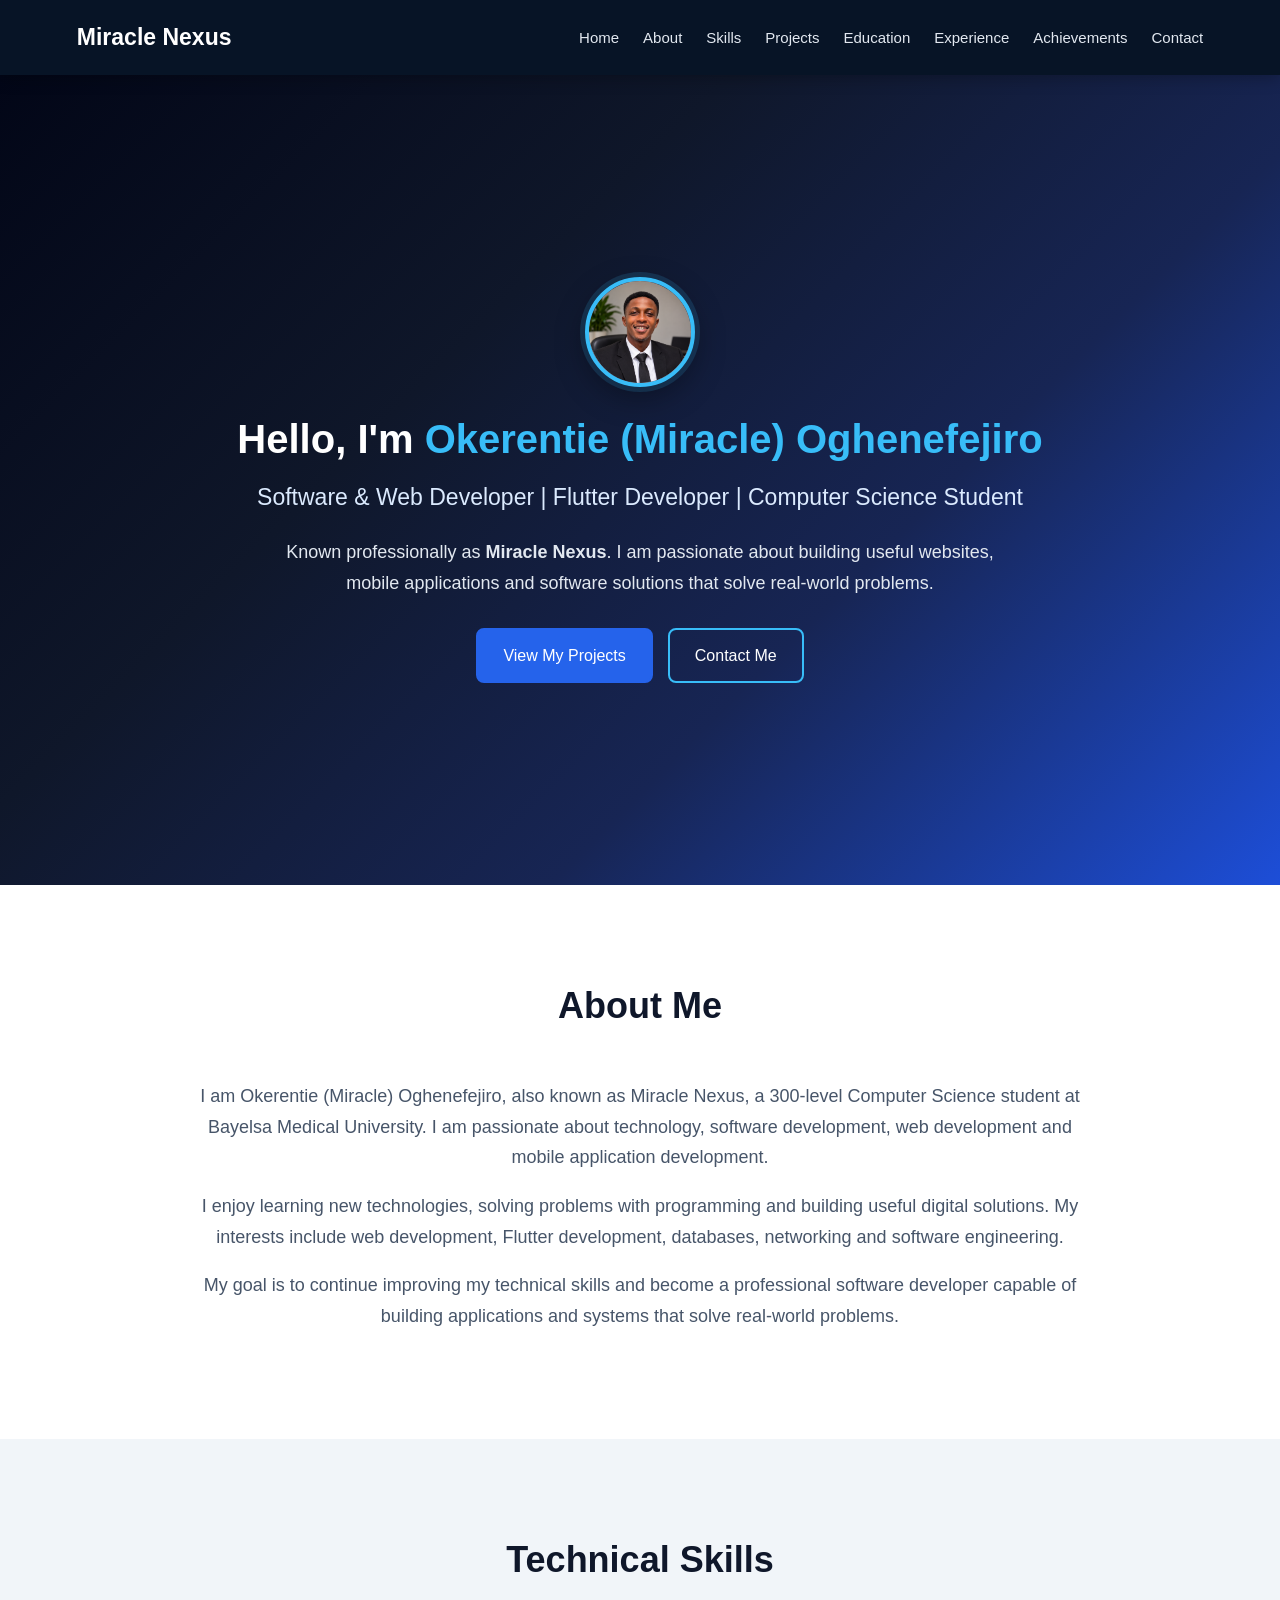
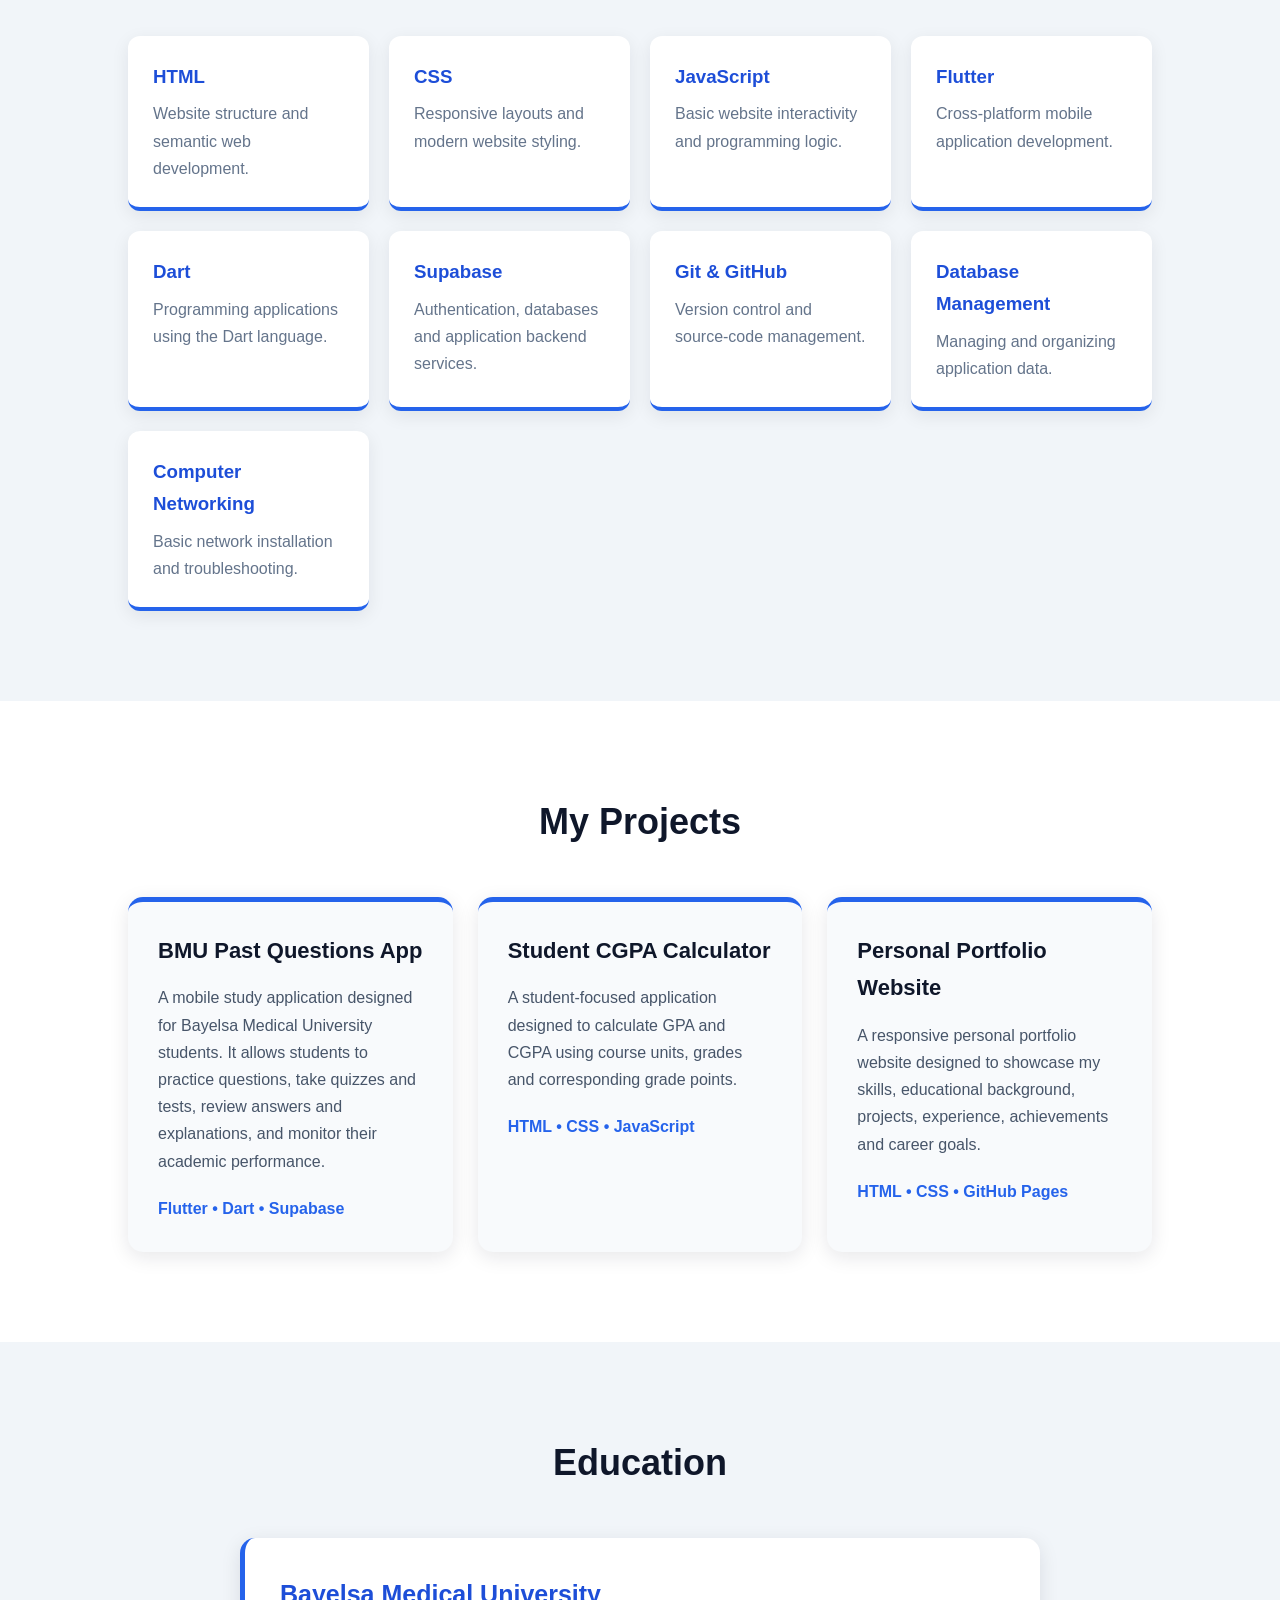
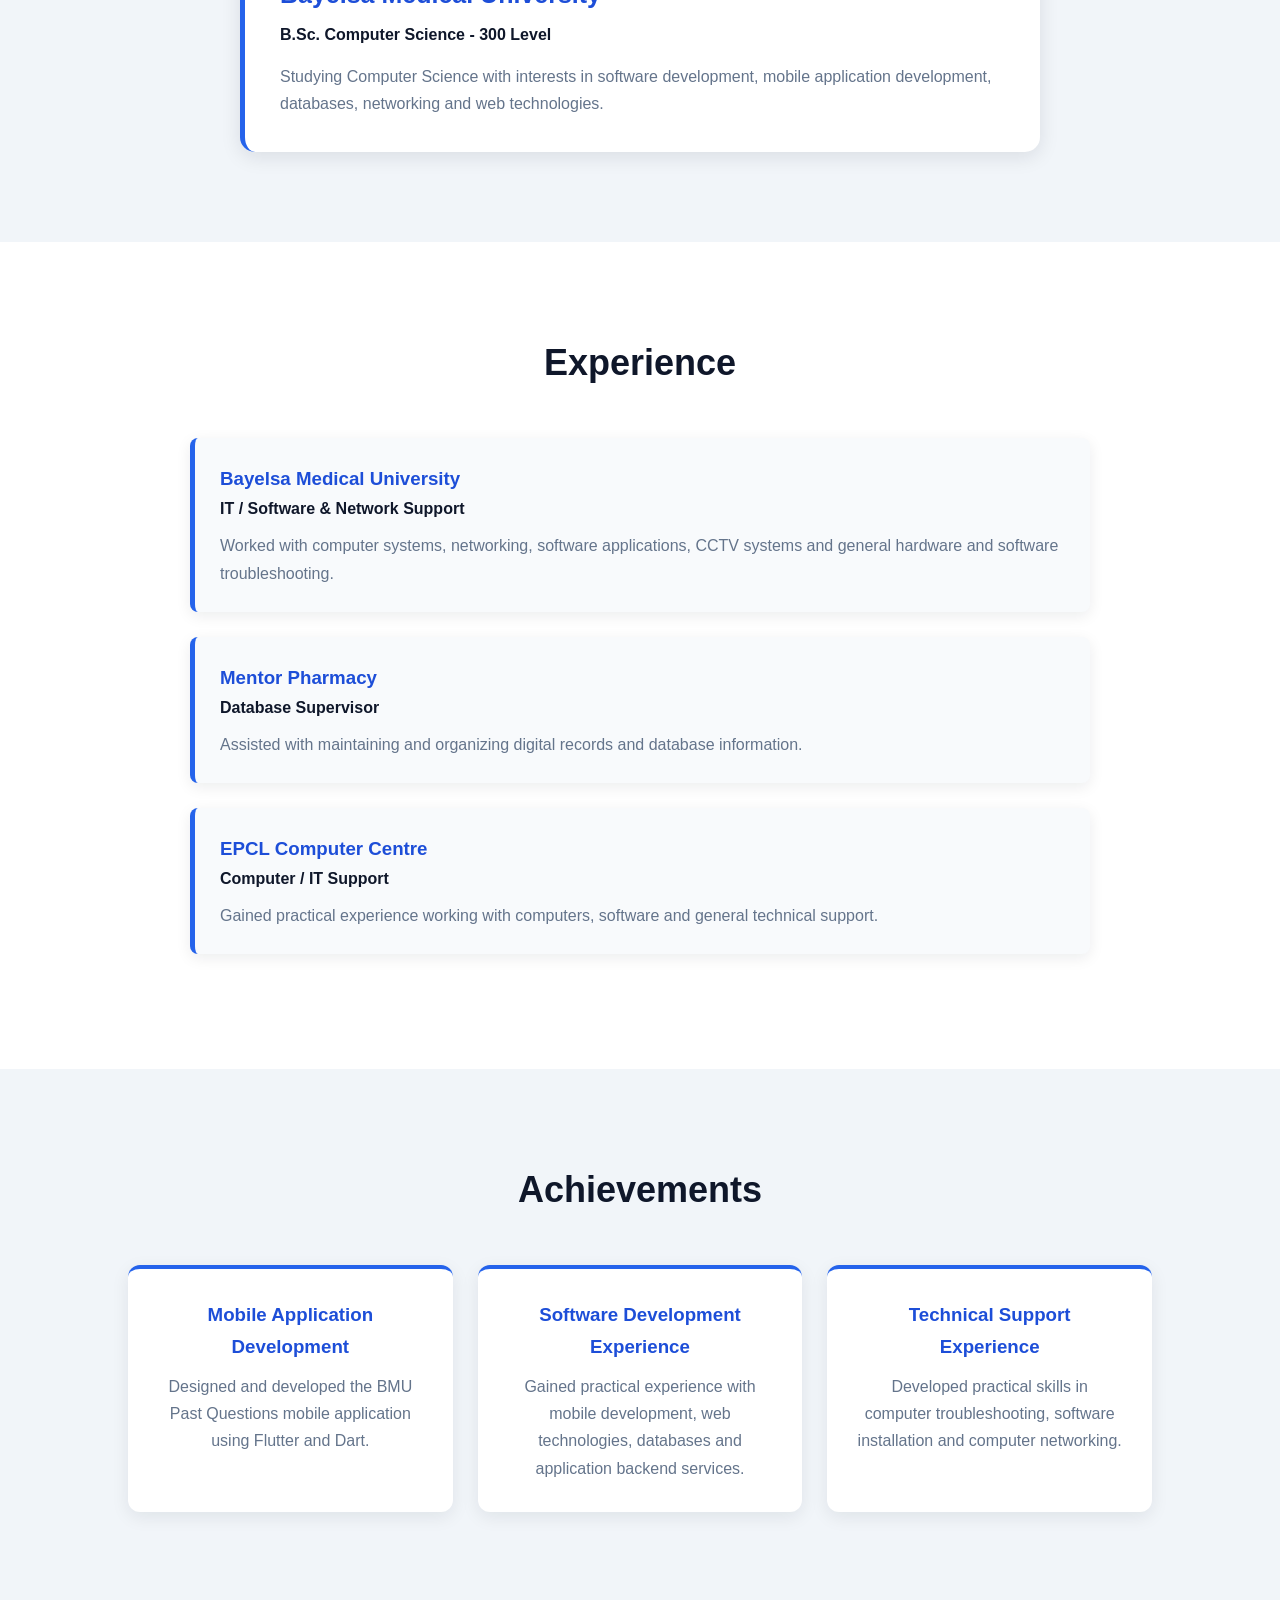
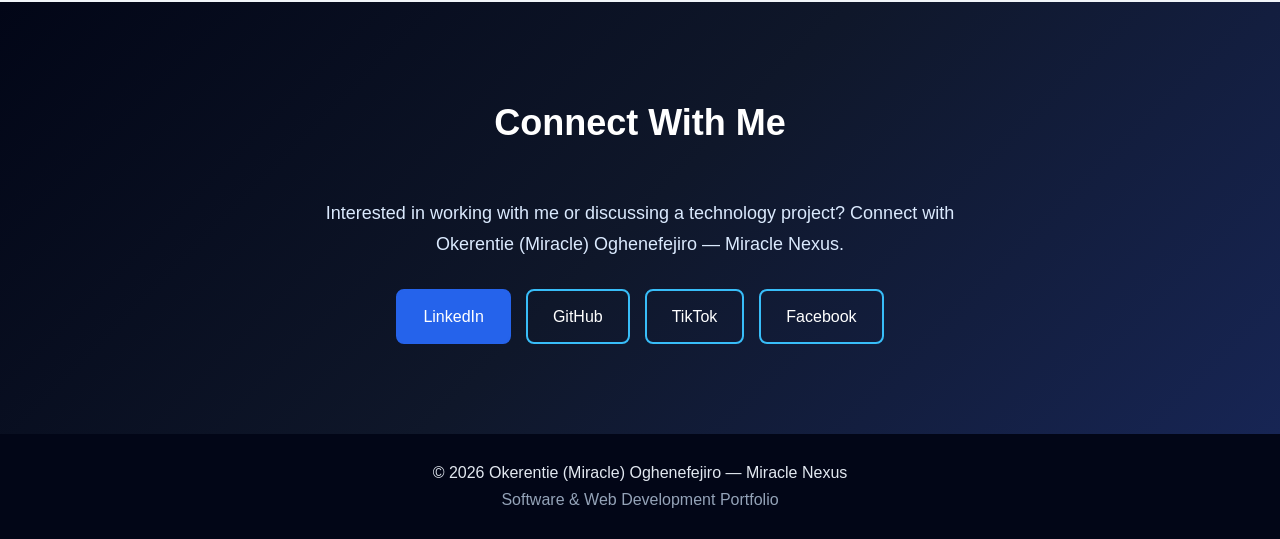
<file: index.html>
<!DOCTYPE html>
<html lang="en">
<head>
    <meta charset="UTF-8">
    <meta name="viewport" content="width=device-width, initial-scale=1.0">
    <title>Okerentie (Miracle) Oghenefejiro | Miracle Nexus | Software Developer</title>
    <meta name="description" content="Official portfolio of Okerentie (Miracle) Oghenefejiro, also known as Miracle Nexus — a Computer Science student, Software & Web Developer and Flutter Developer.">
    <meta name="keywords" content="Okerentie Miracle Oghenefejiro, Okerentie Oghenefejiro, Miracle Nexus, Flutter Developer, Software Developer, Web Developer, Computer Science, Nigeria">
    <meta name="author" content="Okerentie (Miracle) Oghenefejiro">
    <meta name="robots" content="index, follow">
    <link rel="canonical" href="https://okerentiemiracle17-sketch.github.io/personal-portfolio/">

    <meta property="og:type" content="website">
    <meta property="og:title" content="Okerentie (Miracle) Oghenefejiro | Miracle Nexus">
    <meta property="og:description" content="Software & Web Developer, Flutter Developer and Computer Science student. Explore my projects, skills and professional portfolio.">
    <meta property="og:url" content="https://okerentiemiracle17-sketch.github.io/personal-portfolio/">
    <meta property="og:image" content="https://okerentiemiracle17-sketch.github.io/personal-portfolio/profile.png">

    <meta name="twitter:card" content="summary_large_image">
    <meta name="twitter:title" content="Okerentie (Miracle) Oghenefejiro | Miracle Nexus">
    <meta name="twitter:description" content="Software & Web Developer, Flutter Developer and Computer Science student.">
    <meta name="twitter:image" content="https://okerentiemiracle17-sketch.github.io/personal-portfolio/profile.png">

    <script type="application/ld+json">
    {
      "@context": "https://schema.org",
      "@type": "Person",
      "name": "Okerentie Miracle Oghenefejiro",
      "alternateName": ["Okerentie (Miracle) Oghenefejiro", "Miracle Nexus"],
      "url": "https://okerentiemiracle17-sketch.github.io/personal-portfolio/",
      "image": "https://okerentiemiracle17-sketch.github.io/personal-portfolio/profile.png",
      "jobTitle": ["Software Developer", "Web Developer", "Flutter Developer"],
      "description": "Computer Science student, Software & Web Developer and Flutter Developer known professionally as Miracle Nexus.",
      "sameAs": [
        "https://github.com/okerentiemiracle17-sketch",
        "https://www.linkedin.com/in/okerentie-oghenefejiro-567b3b237/",
        "https://www.tiktok.com/@miraclenexux1",
        "https://www.facebook.com/people/Okerentie-Oghenefejiro-Miracle/61588986007541/"
      ],
      "alumniOf": {
        "@type": "CollegeOrUniversity",
        "name": "Bayelsa Medical University"
      }
    }
    </script>

    <link rel="stylesheet" href="style.css">
</head>
<body>
<header>
    <nav class="navbar">
        <div class="logo">Miracle Nexus</div>
        <ul class="nav-links">
            <li><a href="#home">Home</a></li><li><a href="#about">About</a></li><li><a href="#skills">Skills</a></li><li><a href="#projects">Projects</a></li><li><a href="#education">Education</a></li><li><a href="#experience">Experience</a></li><li><a href="#achievements">Achievements</a></li><li><a href="#contact">Contact</a></li>
        </ul>
    </nav>
</header>
<main>
<section id="home" class="hero"><div class="hero-content">
<img src="profile.png" alt="Okerentie Miracle Oghenefejiro - Miracle Nexus" class="profile-image">
<h1>Hello, I'm <span>Okerentie (Miracle) Oghenefejiro</span></h1>
<h2>Software & Web Developer | Flutter Developer | Computer Science Student</h2>
<p>Known professionally as <strong>Miracle Nexus</strong>. I am passionate about building useful websites, mobile applications and software solutions that solve real-world problems.</p>
<div class="hero-buttons"><a href="#projects" class="btn">View My Projects</a><a href="#contact" class="btn btn-outline">Contact Me</a></div>
</div></section>
<section id="about"><h2 class="section-title">About Me</h2><div class="about-content">
<p>I am Okerentie (Miracle) Oghenefejiro, also known as Miracle Nexus, a 300-level Computer Science student at Bayelsa Medical University. I am passionate about technology, software development, web development and mobile application development.</p>
<p>I enjoy learning new technologies, solving problems with programming and building useful digital solutions. My interests include web development, Flutter development, databases, networking and software engineering.</p>
<p>My goal is to continue improving my technical skills and become a professional software developer capable of building applications and systems that solve real-world problems.</p>
</div></section>
<section id="skills"><h2 class="section-title">Technical Skills</h2><div class="skills-container">
<div class="skill-card"><h3>HTML</h3><p>Website structure and semantic web development.</p></div><div class="skill-card"><h3>CSS</h3><p>Responsive layouts and modern website styling.</p></div><div class="skill-card"><h3>JavaScript</h3><p>Basic website interactivity and programming logic.</p></div><div class="skill-card"><h3>Flutter</h3><p>Cross-platform mobile application development.</p></div><div class="skill-card"><h3>Dart</h3><p>Programming applications using the Dart language.</p></div><div class="skill-card"><h3>Supabase</h3><p>Authentication, databases and application backend services.</p></div><div class="skill-card"><h3>Git & GitHub</h3><p>Version control and source-code management.</p></div><div class="skill-card"><h3>Database Management</h3><p>Managing and organizing application data.</p></div><div class="skill-card"><h3>Computer Networking</h3><p>Basic network installation and troubleshooting.</p></div>
</div></section>
<section id="projects"><h2 class="section-title">My Projects</h2><div class="projects-container">
<div class="project-card"><h3>BMU Past Questions App</h3><p>A mobile study application designed for Bayelsa Medical University students. It allows students to practice questions, take quizzes and tests, review answers and explanations, and monitor their academic performance.</p><p class="technology">Flutter • Dart • Supabase</p></div>
<div class="project-card"><h3>Student CGPA Calculator</h3><p>A student-focused application designed to calculate GPA and CGPA using course units, grades and corresponding grade points.</p><p class="technology">HTML • CSS • JavaScript</p></div>
<div class="project-card"><h3>Personal Portfolio Website</h3><p>A responsive personal portfolio website designed to showcase my skills, educational background, projects, experience, achievements and career goals.</p><p class="technology">HTML • CSS • GitHub Pages</p></div>
</div></section>
<section id="education"><h2 class="section-title">Education</h2><div class="info-card"><h3>Bayelsa Medical University</h3><h4>B.Sc. Computer Science - 300 Level</h4><p>Studying Computer Science with interests in software development, mobile application development, databases, networking and web technologies.</p></div></section>
<section id="experience"><h2 class="section-title">Experience</h2><div class="timeline">
<div class="experience-card"><h3>Bayelsa Medical University</h3><h4>IT / Software & Network Support</h4><p>Worked with computer systems, networking, software applications, CCTV systems and general hardware and software troubleshooting.</p></div>
<div class="experience-card"><h3>Mentor Pharmacy</h3><h4>Database Supervisor</h4><p>Assisted with maintaining and organizing digital records and database information.</p></div>
<div class="experience-card"><h3>EPCL Computer Centre</h3><h4>Computer / IT Support</h4><p>Gained practical experience working with computers, software and general technical support.</p></div>
</div></section>
<section id="achievements"><h2 class="section-title">Achievements</h2><div class="achievements-container">
<div class="achievement-card"><h3>Mobile Application Development</h3><p>Designed and developed the BMU Past Questions mobile application using Flutter and Dart.</p></div><div class="achievement-card"><h3>Software Development Experience</h3><p>Gained practical experience with mobile development, web technologies, databases and application backend services.</p></div><div class="achievement-card"><h3>Technical Support Experience</h3><p>Developed practical skills in computer troubleshooting, software installation and computer networking.</p></div>
</div></section>
<section id="contact"><h2 class="section-title">Connect With Me</h2><div class="contact-container"><p>Interested in working with me or discussing a technology project? Connect with Okerentie (Miracle) Oghenefejiro — Miracle Nexus.</p><div class="contact-links">
<a href="https://www.linkedin.com/in/okerentie-oghenefejiro-567b3b237/" target="_blank" rel="noopener noreferrer" class="btn">LinkedIn</a>
<a href="https://github.com/okerentiemiracle17-sketch" target="_blank" rel="noopener noreferrer" class="btn btn-outline">GitHub</a>
<a href="https://www.tiktok.com/@miraclenexux1" target="_blank" rel="noopener noreferrer" class="btn btn-outline">TikTok</a>
<a href="https://www.facebook.com/people/Okerentie-Oghenefejiro-Miracle/61588986007541/" target="_blank" rel="noopener noreferrer" class="btn btn-outline">Facebook</a>
</div></div></section>
</main>
<footer><p>&copy; 2026 Okerentie (Miracle) Oghenefejiro — Miracle Nexus</p><p>Software & Web Development Portfolio</p></footer>
</body>
</html>
</file>
<file: style.css>
/* ==============================
   GENERAL SETTINGS
============================== */

* {
    margin: 0;
    padding: 0;
    box-sizing: border-box;
    scroll-behavior: smooth;
}

body {
    font-family: Arial, Helvetica, sans-serif;
    background-color: #f4f7fb;
    color: #1e293b;
    line-height: 1.7;
}

section {
    padding: 90px 10%;
}

.section-title {
    text-align: center;
    font-size: 36px;
    margin-bottom: 45px;
    color: #0f172a;
}


/* ==============================
   HEADER / NAVIGATION
============================== */

header {
    background-color: #071426;
    position: sticky;
    top: 0;
    z-index: 1000;

    box-shadow:
        0 3px 15px rgba(0, 0, 0, 0.25);
}

.navbar {
    max-width: 1300px;
    margin: auto;
    min-height: 75px;

    display: flex;
    align-items: center;
    justify-content: space-between;

    padding: 0 6%;
}

.logo {
    color: #ffffff;
    font-size: 23px;
    font-weight: bold;
}

.nav-links {
    list-style: none;
    display: flex;
    gap: 24px;
}

.nav-links a {
    text-decoration: none;
    color: #e2e8f0;
    font-size: 15px;
    transition: 0.3s;
}

.nav-links a:hover {
    color: #38bdf8;
}


/* ==============================
   HERO / HOME
============================== */

.hero {
    min-height: 90vh;

    display: flex;
    justify-content: center;
    align-items: center;

    text-align: center;

    background:
        linear-gradient(
            135deg,
            #020617 0%,
            #0f172a 35%,
            #172554 65%,
            #1d4ed8 100%
        );

    color: white;
}

.hero-content {
    width: 100%;
    max-width: 1150px;
    margin: auto;
}


/* PROFILE IMAGE */

.profile-image {
    width: 110px;
    height: 110px;

    object-fit: cover;

    border-radius: 50%;

    border: 4px solid #38bdf8;

    margin-bottom: 20px;

    box-shadow:
        0 0 0 5px rgba(56, 189, 248, 0.15),
        0 10px 30px rgba(0, 0, 0, 0.35);

    transition: 0.3s;
}

.profile-image:hover {
    transform: scale(1.06);
}


/* HERO TEXT */

.hero h1 {
    font-size: 40px;
    margin-bottom: 15px;
    line-height: 1.2;
    white-space: nowrap;
}

.hero h1 span {
    color: #38bdf8;
}

.hero h2 {
    font-size: 23px;
    font-weight: normal;
    color: #dbeafe;
    margin-bottom: 20px;
}

.hero p {
    font-size: 18px;
    max-width: 760px;
    margin: 0 auto 30px;
    color: #e2e8f0;
}

.hero-buttons {
    display: flex;
    gap: 15px;
    justify-content: center;
    flex-wrap: wrap;
}


/* ==============================
   BUTTONS
============================== */

.btn {
    display: inline-block;

    background-color: #2563eb;
    color: white;

    padding: 12px 25px;

    border-radius: 8px;

    text-decoration: none;

    border: 2px solid #2563eb;

    transition: 0.3s;
}

.btn:hover {
    background-color: #1d4ed8;
    border-color: #1d4ed8;

    transform: translateY(-3px);

    box-shadow:
        0 7px 20px rgba(37, 99, 235, 0.35);
}

.btn-outline {
    background-color: transparent;
    color: #2563eb;
    border: 2px solid #2563eb;
}

.hero .btn-outline {
    color: white;
    border-color: #38bdf8;
}

.hero .btn-outline:hover {
    background-color: #38bdf8;
    color: #071426;
}

.btn-outline:hover {
    background-color: #2563eb;
    color: white;
}


/* ==============================
   ABOUT
============================== */

#about {
    background-color: #ffffff;
}

.about-content {
    max-width: 900px;
    margin: auto;

    text-align: center;

    font-size: 18px;
    color: #475569;
}

.about-content p {
    margin-bottom: 18px;
}


/* ==============================
   SKILLS
============================== */

#skills {
    background-color: #f1f5f9;
}

.skills-container {
    display: grid;

    grid-template-columns:
        repeat(auto-fit, minmax(220px, 1fr));

    gap: 20px;
}

.skill-card {
    background-color: white;

    padding: 25px;

    border-radius: 12px;

    border-bottom: 4px solid #2563eb;

    box-shadow:
        0 5px 18px rgba(15, 23, 42, 0.08);

    transition: 0.3s;
}

.skill-card:hover {
    transform: translateY(-6px);

    box-shadow:
        0 10px 25px rgba(37, 99, 235, 0.15);
}

.skill-card h3 {
    color: #1d4ed8;
    margin-bottom: 8px;
}

.skill-card p {
    color: #64748b;
}


/* ==============================
   PROJECTS
============================== */

#projects {
    background-color: white;
}

.projects-container {
    display: grid;

    grid-template-columns:
        repeat(auto-fit, minmax(280px, 1fr));

    gap: 25px;
}

.project-card {
    background-color: #f8fafc;

    padding: 30px;

    border-radius: 15px;

    border-top: 5px solid #2563eb;

    box-shadow:
        0 5px 20px rgba(15, 23, 42, 0.10);

    transition: 0.3s;
}

.project-card:hover {
    transform: translateY(-7px);

    box-shadow:
        0 12px 30px rgba(37, 99, 235, 0.15);
}

.project-card h3 {
    font-size: 22px;
    margin-bottom: 15px;

    color: #0f172a;
}

.project-card p {
    color: #475569;
}

.technology {
    margin-top: 20px;

    font-weight: bold;

    color: #2563eb !important;
}


/* ==============================
   EDUCATION
============================== */

#education {
    background-color: #f1f5f9;
}

.info-card {
    max-width: 800px;
    margin: auto;

    background-color: white;

    padding: 35px;

    border-radius: 15px;

    border-left: 5px solid #2563eb;

    box-shadow:
        0 5px 20px rgba(15, 23, 42, 0.10);
}

.info-card h3 {
    font-size: 25px;
    color: #1d4ed8;
}

.info-card h4 {
    margin: 5px 0 15px;
    color: #0f172a;
}

.info-card p {
    color: #64748b;
}


/* ==============================
   EXPERIENCE
============================== */

#experience {
    background-color: white;
}

.timeline {
    max-width: 900px;
    margin: auto;
}

.experience-card {
    padding: 25px;

    margin-bottom: 25px;

    border-left: 5px solid #2563eb;

    background-color: #f8fafc;

    border-radius: 8px;

    box-shadow:
        0 4px 15px rgba(15, 23, 42, 0.08);

    transition: 0.3s;
}

.experience-card:hover {
    transform: translateX(5px);
}

.experience-card h3 {
    color: #1d4ed8;
}

.experience-card h4 {
    margin-bottom: 10px;
    color: #0f172a;
}

.experience-card p {
    color: #64748b;
}


/* ==============================
   ACHIEVEMENTS
============================== */

#achievements {
    background-color: #f1f5f9;
}

.achievements-container {
    display: grid;

    grid-template-columns:
        repeat(auto-fit, minmax(250px, 1fr));

    gap: 25px;
}

.achievement-card {
    background-color: white;

    padding: 30px;

    border-radius: 12px;

    text-align: center;

    border-top: 4px solid #2563eb;

    box-shadow:
        0 5px 18px rgba(15, 23, 42, 0.08);

    transition: 0.3s;
}

.achievement-card:hover {
    transform: translateY(-6px);

    box-shadow:
        0 10px 25px rgba(37, 99, 235, 0.15);
}

.achievement-card h3 {
    color: #1d4ed8;
    margin-bottom: 10px;
}

.achievement-card p {
    color: #64748b;
}


/* ==============================
   CONTACT
============================== */

#contact {
    background:
        linear-gradient(
            135deg,
            #020617,
            #0f172a,
            #172554
        );

    color: white;
    text-align: center;
}

#contact .section-title {
    color: white;
}

.contact-container {
    max-width: 700px;
    margin: auto;
}

.contact-container p {
    margin-bottom: 30px;

    font-size: 18px;

    color: #dbeafe;
}

.contact-links {
    display: flex;
    justify-content: center;
    gap: 15px;
    flex-wrap: wrap;
}

#contact .btn-outline {
    color: white;
    border-color: #38bdf8;
}

#contact .btn-outline:hover {
    background-color: #38bdf8;
    color: #071426;
}


/* ==============================
   FOOTER
============================== */

footer {
    background-color: #020617;

    color: #94a3b8;

    text-align: center;

    padding: 25px;
}

footer p:first-child {
    color: #e2e8f0;
}


/* ==============================
   TABLET
============================== */

@media screen and (max-width: 850px) {

    .navbar {
        flex-direction: column;
        padding: 15px;
    }

    .logo {
        margin-bottom: 12px;
    }

    .nav-links {
        flex-wrap: wrap;
        justify-content: center;
        gap: 12px;
    }

    .hero {
        min-height: auto;

        padding-top: 70px;
        padding-bottom: 70px;
    }

    .profile-image {
        width: 100px;
        height: 100px;
    }

    .hero h1 {
        font-size: 34px;
        white-space: normal;
    }

    .hero h2 {
        font-size: 20px;
    }

    section {
        padding: 70px 6%;
    }
}


/* ==============================
   MOBILE
============================== */

@media screen and (max-width: 500px) {

    .navbar {
        padding: 12px;
    }

    .logo {
        font-size: 20px;
    }

    .nav-links {
        gap: 10px;
    }

    .nav-links a {
        font-size: 13px;
    }

    .profile-image {
        width: 90px;
        height: 90px;

        border-width: 3px;
    }

    .hero h1 {
        font-size: 29px;
        white-space: normal;
    }

    .hero h2 {
        font-size: 18px;
    }

    .hero p {
        font-size: 16px;
    }

    .section-title {
        font-size: 28px;
    }

    .skills-container,
    .projects-container,
    .achievements-container {
        grid-template-columns: 1fr;
    }

    .skill-card,
    .project-card,
    .achievement-card,
    .experience-card,
    .info-card {
        padding: 22px;
    }

    .hero-buttons {
        flex-direction: column;
        align-items: center;
    }

    .btn {
        width: 200px;
        text-align: center;
    }
}
</file>
